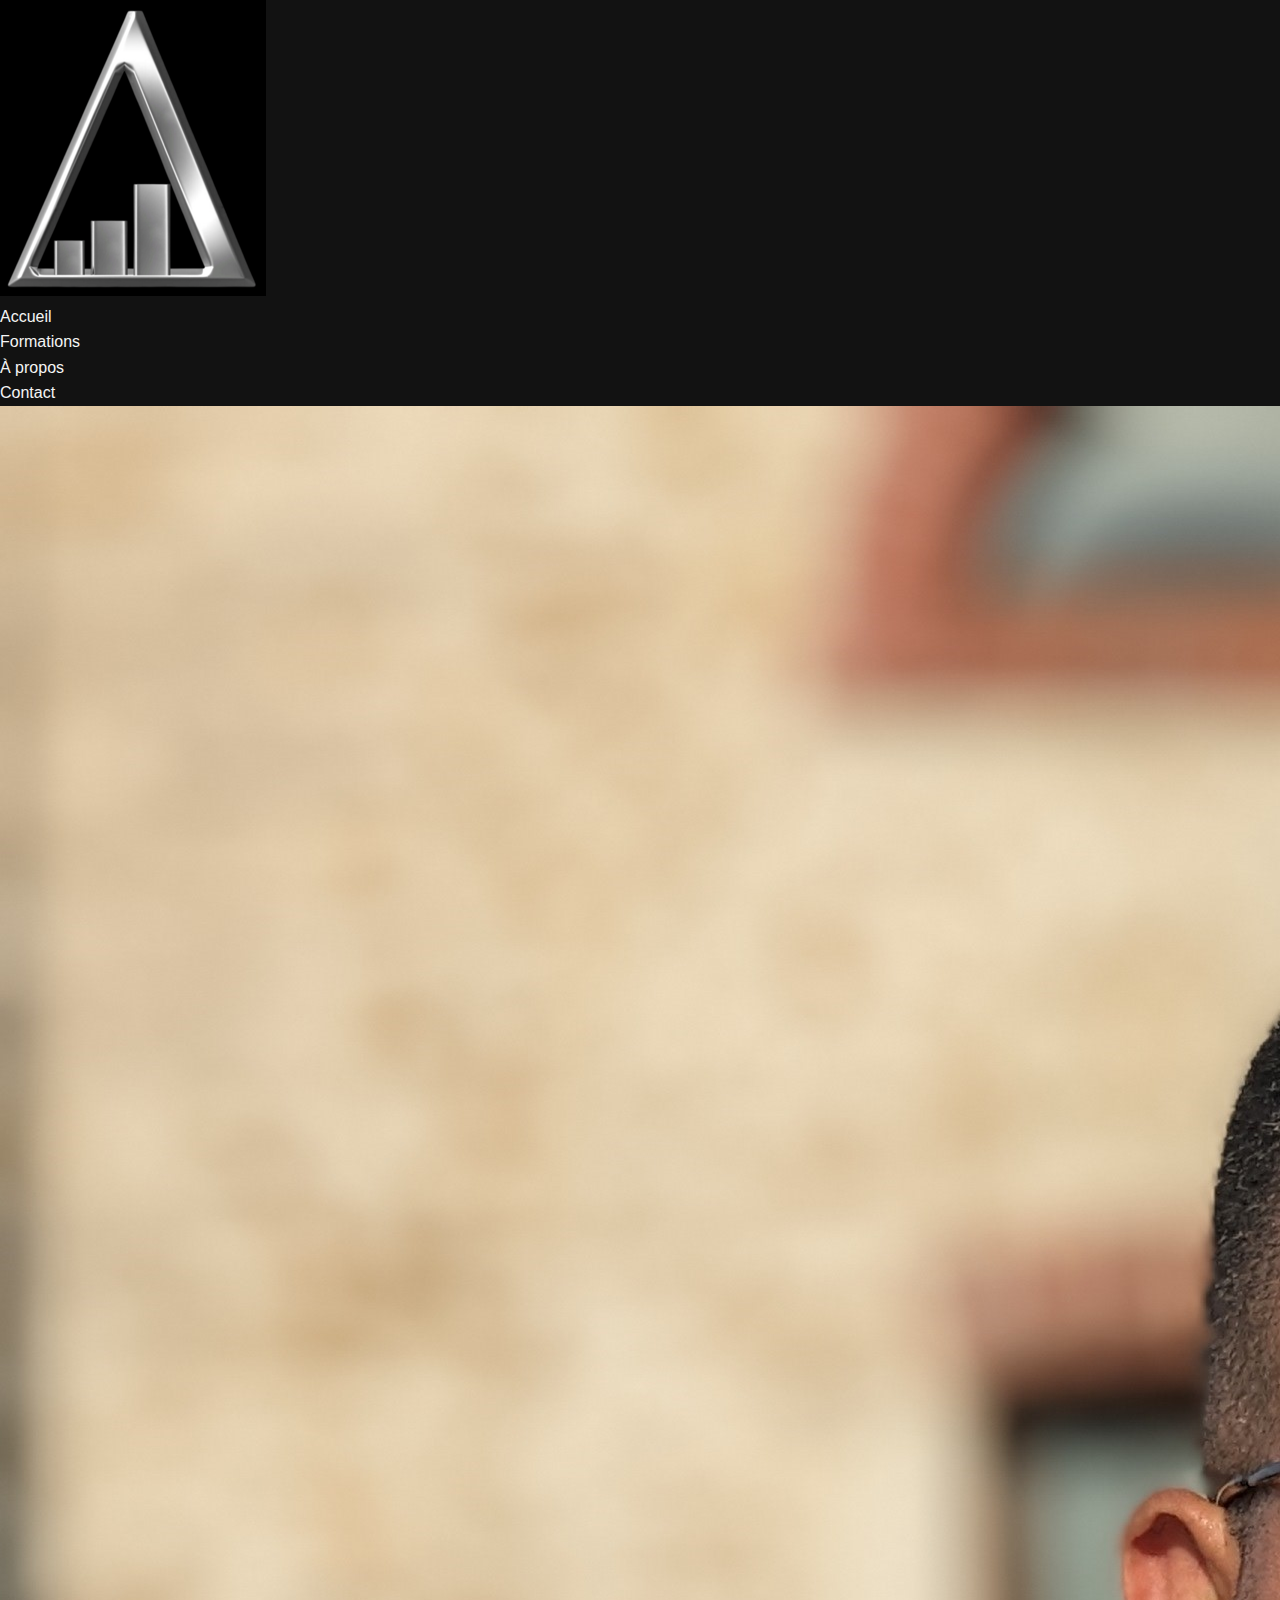
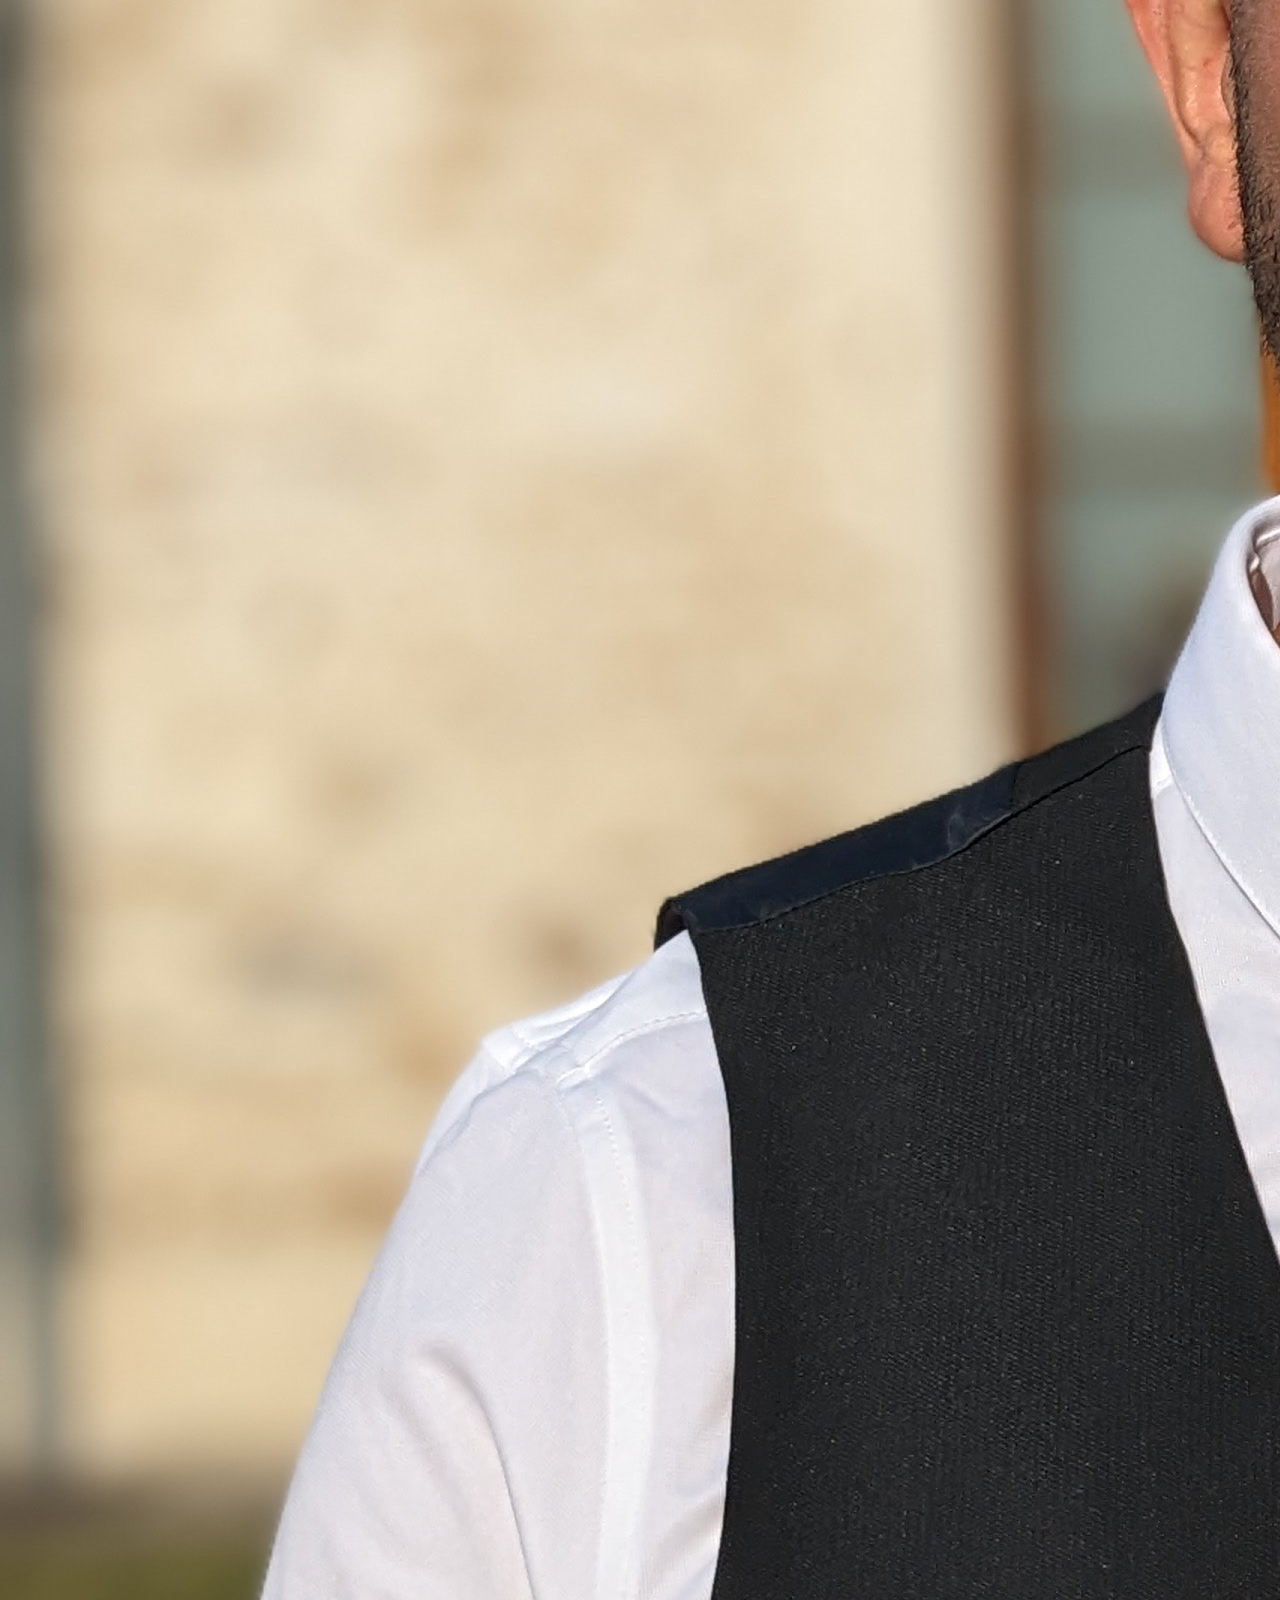
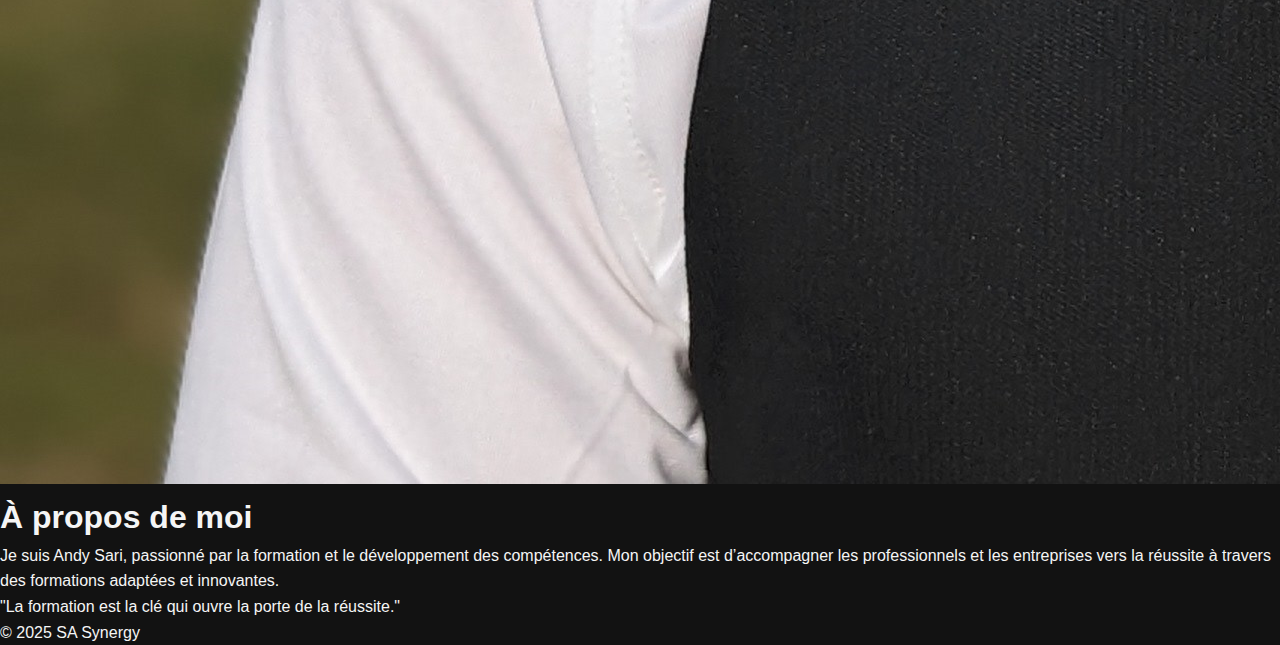
<file: about.html>
<!DOCTYPE html>
<html lang="fr">
<head>
  <meta charset="UTF-8">
  <meta name="viewport" content="width=device-width, initial-scale=1.0">
  <title>À propos - SA Synergy</title>
  <link rel="stylesheet" href="style.css">
</head>
<body>
  <!-- Navigation -->
  <header class="navbar">
    <div class="logo">
      <img src="assets/logo.png" alt="Logo SA Synergy">
    </div>
    <nav>
      <ul>
        <li><a href="index.html#hero">Accueil</a></li>
        <li><a href="index.html#formations">Formations</a></li>
        <li><a href="about.html" class="active">À propos</a></li>
        <li><a href="index.html#contact">Contact</a></li>
      </ul>
    </nav>
  </header>

  <!-- About Section -->
  <section class="about">
    <div class="about-container">
      <img src="assets/andy.jpg" alt="Andy Sari" class="avatar-lg">
      <div class="about-text">
        <h1>À propos de moi</h1>
        <p>Je suis Andy Sari, passionné par la formation et le développement des compétences. 
        Mon objectif est d’accompagner les professionnels et les entreprises vers la réussite à travers des formations adaptées et innovantes.</p>
        <blockquote>
          "La formation est la clé qui ouvre la porte de la réussite."
        </blockquote>
      </div>
    </div>
  </section>

  <footer>
    <p>&copy; 2025 SA Synergy</p>
  </footer>
</body>
</html>
</file>
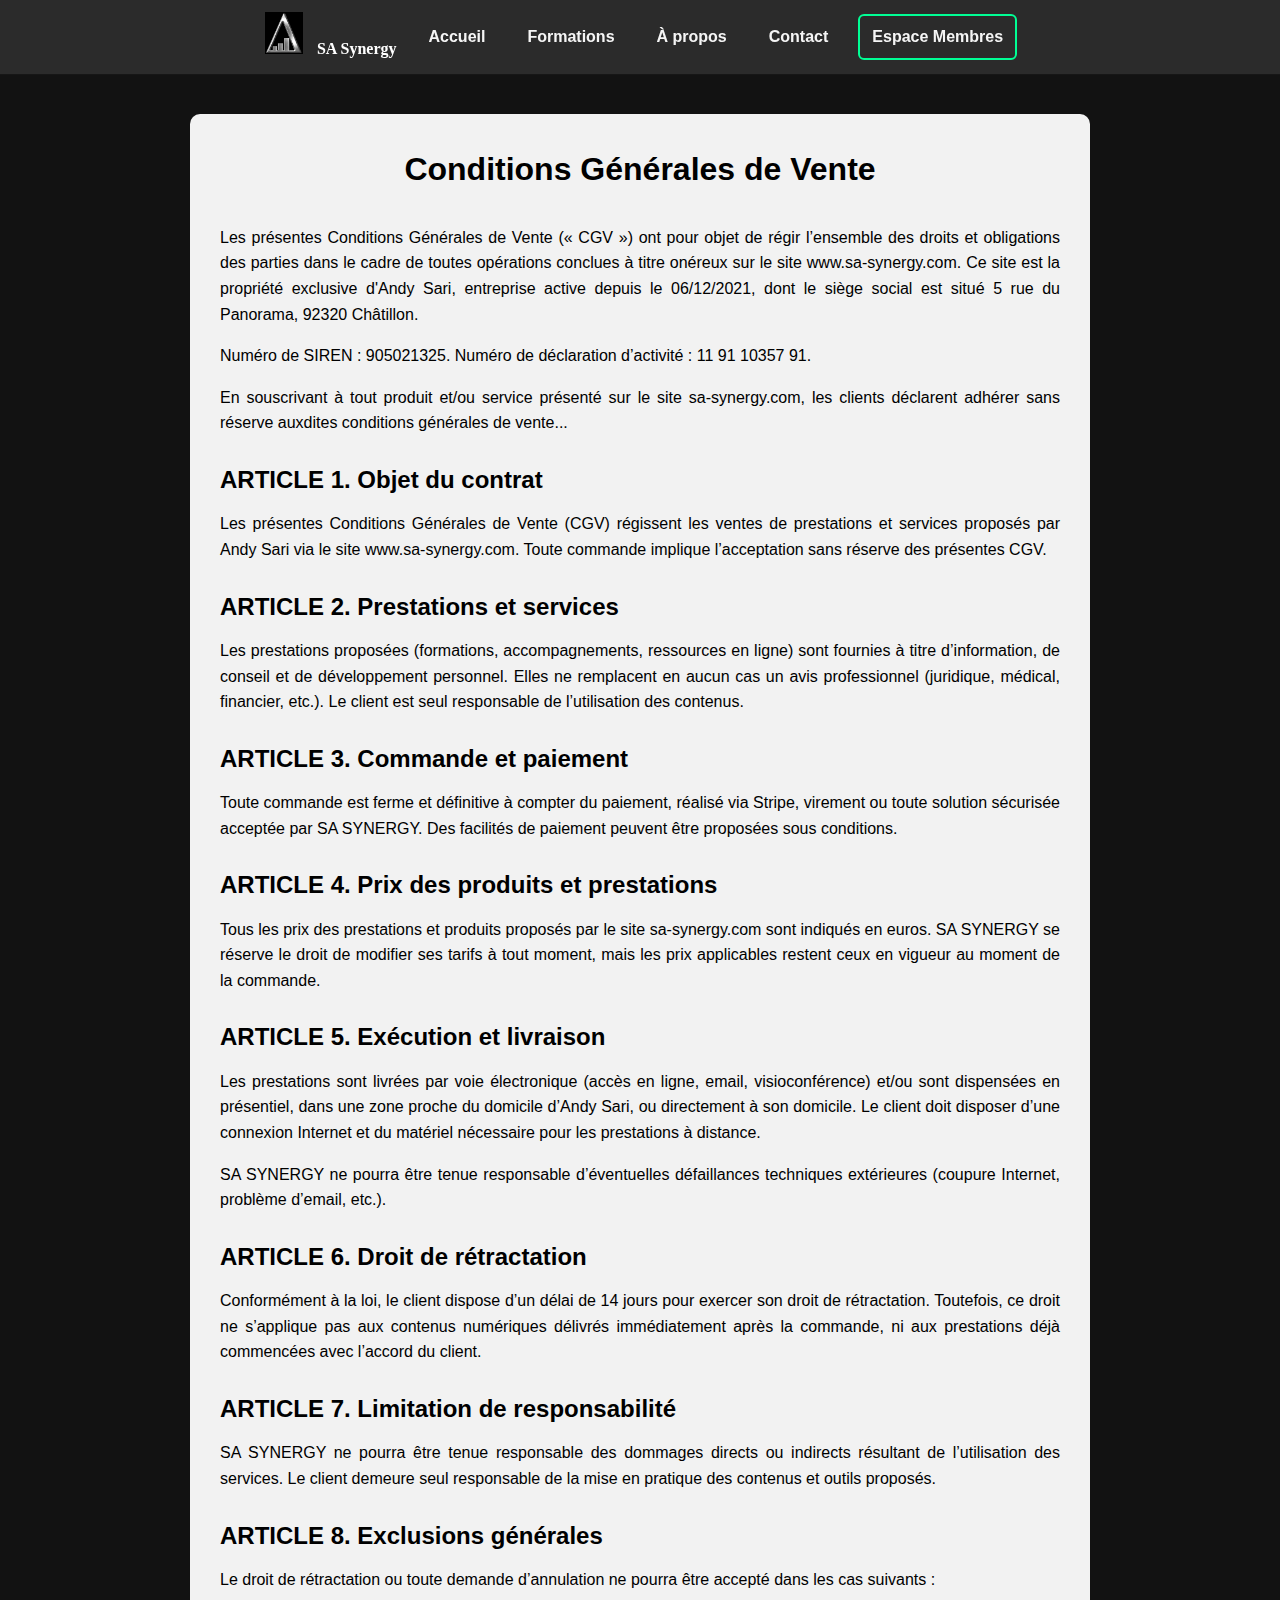
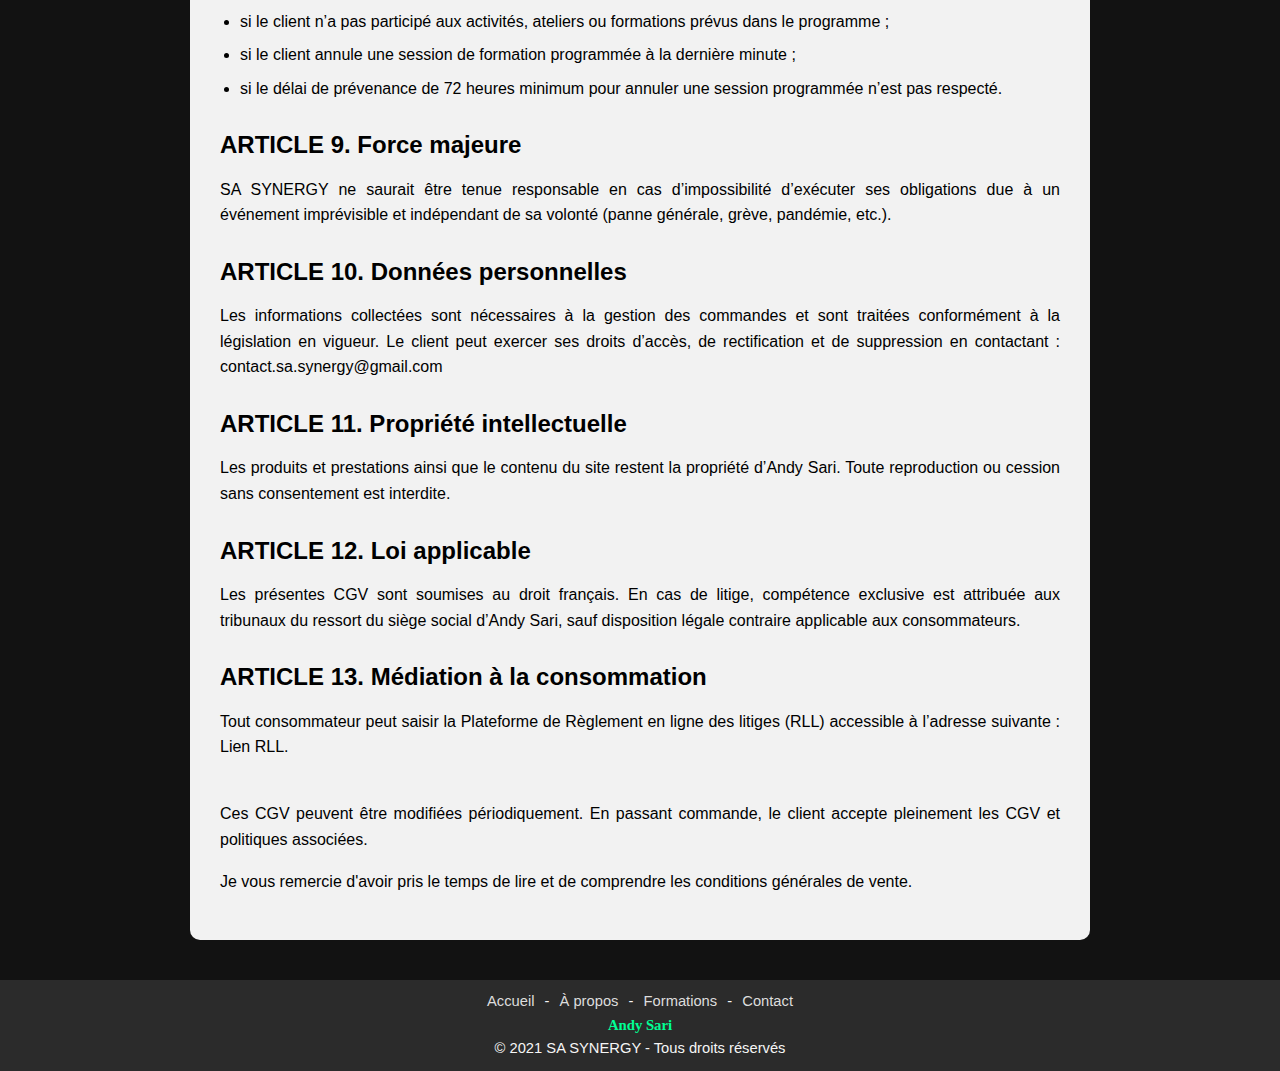
<file: cgv.html>
<!DOCTYPE html>
<html lang="fr">
<head>
  <meta charset="UTF-8">
  <meta name="viewport" content="width=device-width, initial-scale=1.0">
  <title>Conditions Générales de Vente - SA Synergy</title>
  <link rel="stylesheet" href="style.css">
  <style>
    /* Fond blanc avec bord arrondi comme pour autres pages secondaires */
    .cgv-content {
      background-color: #f2f2f2;
      color: #000;
      max-width: 900px;
      margin: 40px auto;
      padding: 30px;
      border-radius: 10px;
    }

    .cgv-content h1 {
      text-align: center;
      margin-bottom: 30px;
    }

    .cgv-content h2, .cgv-content h3 {
      margin-top: 25px;
      margin-bottom: 12px;
    }

    .cgv-content p {
      text-align: justify;
      margin-bottom: 16px;
    }

    .cgv-content ul {
      margin-left: 2em; /* retrait des puces */
      margin-bottom: 16px;
    }

    .cgv-content li {
      margin-bottom: 8px;
    }
  </style>
</head>
<body>

  <!-- HEADER -->
<header class="header">
  <div class="nav-wrap">
    <a href="index.html" class="nav-logo">
      <img src="assets/logo.png" alt="Logo SA Synergy" class="header-logo">
      <span>SA Synergy</span>
    </a>
    <nav>
      <ul class="nav-links">
        <li><a href="index.html">Accueil</a></li>
        <li><a href="index.html#formations">Formations</a></li>
        <li><a href="apropos.html">À propos</a></li>
        <li><a href="index.html#contact">Contact</a></li>
        <li><a href="#" class="btn-espace disabled">Espace Membres</a></li>
      </ul>
    </nav>
    <button class="burger" aria-label="Menu">
      <span></span><span></span><span></span>
    </button>
  </div>
</header>

  <!-- MAIN CONTENT -->
  <main class="content">
    <section class="cgv-content">
      <h1>Conditions Générales de Vente</h1>

      <p>Les présentes Conditions Générales de Vente (« CGV ») ont pour objet de régir l’ensemble des droits et obligations des parties dans le cadre de toutes opérations conclues à titre onéreux sur le site <a href="index.html">www.sa-synergy.com</a>. Ce site est la propriété exclusive d'Andy Sari, entreprise active depuis le 06/12/2021, dont le siège social est situé 5 rue du Panorama, 92320 Châtillon.</p>

      <p>Numéro de SIREN : 905021325. Numéro de déclaration d’activité : 11 91 10357 91.</p>

      <p>En souscrivant à tout produit et/ou service présenté sur le site sa-synergy.com, les clients déclarent adhérer sans réserve auxdites conditions générales de vente...</p>

      <h2>ARTICLE 1. Objet du contrat</h2>
      <p>Les présentes Conditions Générales de Vente (CGV) régissent les ventes de prestations et services proposés par Andy Sari via le site www.sa-synergy.com. Toute commande implique l’acceptation sans réserve des présentes CGV.</p>

      <h2>ARTICLE 2. Prestations et services</h2>
      <p>Les prestations proposées (formations, accompagnements, ressources en ligne) sont fournies à titre d’information, de conseil et de développement personnel. Elles ne remplacent en aucun cas un avis professionnel (juridique, médical, financier, etc.). Le client est seul responsable de l’utilisation des contenus.</p>

      <h2>ARTICLE 3. Commande et paiement</h2>
      <p>Toute commande est ferme et définitive à compter du paiement, réalisé via Stripe, virement ou toute solution sécurisée acceptée par SA SYNERGY. Des facilités de paiement peuvent être proposées sous conditions.</p>

      <h2>ARTICLE 4. Prix des produits et prestations</h2>
      <p>Tous les prix des prestations et produits proposés par le site sa-synergy.com sont indiqués en euros. SA SYNERGY se réserve le droit de modifier ses tarifs à tout moment, mais les prix applicables restent ceux en vigueur au moment de la commande.</p>

      <h2>ARTICLE 5. Exécution et livraison</h2>
      <p>Les prestations sont livrées par voie électronique (accès en ligne, email, visioconférence) et/ou sont dispensées en présentiel, dans une zone proche du domicile d’Andy Sari, ou directement à son domicile.
Le client doit disposer d’une connexion Internet et du matériel nécessaire pour les prestations à distance.</p>
<p>SA SYNERGY ne pourra être tenue responsable d’éventuelles défaillances techniques extérieures (coupure Internet, problème d’email, etc.).</p>

      <h2>ARTICLE 6. Droit de rétractation</h2>
      <p>Conformément à la loi, le client dispose d’un délai de 14 jours pour exercer son droit de rétractation. Toutefois, ce droit ne s’applique pas aux contenus numériques délivrés immédiatement après la commande, ni aux prestations déjà commencées avec l’accord du client.</p>

      <h2>ARTICLE 7. Limitation de responsabilité</h2>
      <p>SA SYNERGY ne pourra être tenue responsable des dommages directs ou indirects résultant de l’utilisation des services. Le client demeure seul responsable de la mise en pratique des contenus et outils proposés.</p>

      <h2>ARTICLE 8. Exclusions générales</h2>
      <p>Le droit de rétractation ou toute demande d’annulation ne pourra être accepté dans les cas suivants :</p>

<ul style="margin-left: 20px; list-style-type: disc;">
  <li>si le client n’a pas participé aux activités, ateliers ou formations prévus dans le programme ;</li>
  <li>si le client annule une session de formation programmée à la dernière minute ;</li>
  <li>si le délai de prévenance de 72 heures minimum pour annuler une session programmée n’est pas respecté.</li>
</ul>
      
      <h2>ARTICLE 9. Force majeure</h2>
      <p>SA SYNERGY ne saurait être tenue responsable en cas d’impossibilité d’exécuter ses obligations due à un événement imprévisible et indépendant de sa volonté (panne générale, grève, pandémie, etc.).</p>

      <h2>ARTICLE 10. Données personnelles</h2>
      <p>Les informations collectées sont nécessaires à la gestion des commandes et sont traitées conformément à la législation en vigueur. Le client peut exercer ses droits d’accès, de rectification et de suppression en contactant : contact.sa.synergy@gmail.com</p>

      <h2>ARTICLE 11. Propriété intellectuelle</h2>
      <p>Les produits et prestations ainsi que le contenu du site restent la propriété d’Andy Sari. Toute reproduction ou cession sans consentement est interdite.</p>

      <h2>ARTICLE 12. Loi applicable</h2>
      <p>Les présentes CGV sont soumises au droit français. En cas de litige, compétence exclusive est attribuée aux tribunaux du ressort du siège social d’Andy Sari, sauf disposition légale contraire applicable aux consommateurs.</p>

      <h2>ARTICLE 13. Médiation à la consommation</h2>
      <p>Tout consommateur peut saisir la Plateforme de Règlement en ligne des litiges (RLL) accessible à l’adresse suivante : <a href="https://commission.europa.eu/select-language?destination=/node/1" target="_blank">Lien RLL</a>.</p>

      <br>

      <p>Ces CGV peuvent être modifiées périodiquement. En passant commande, le client accepte pleinement les CGV et politiques associées.</p>
      <p>Je vous remercie d'avoir pris le temps de lire et de comprendre les conditions générales de vente.</p>
    </section>
  </main>

  <!-- FOOTER -->
  <footer class="footer">
    <div class="footer-links">
      <a href="index.html">Accueil</a>
      <span> - </span>
      <a href="apropos.html">À propos</a>
      <span> - </span>
      <a href="index.html#formations">Formations</a>
      <span> - </span>
      <a href="index.html#contact">Contact</a>
    </div>

    <div class="footer-bottom">
      <p class="signature">Andy Sari</p>
      <p class="copyright">© 2021 SA SYNERGY - Tous droits réservés</p>
    </div>
  </footer>

</body>
</html>
</file>
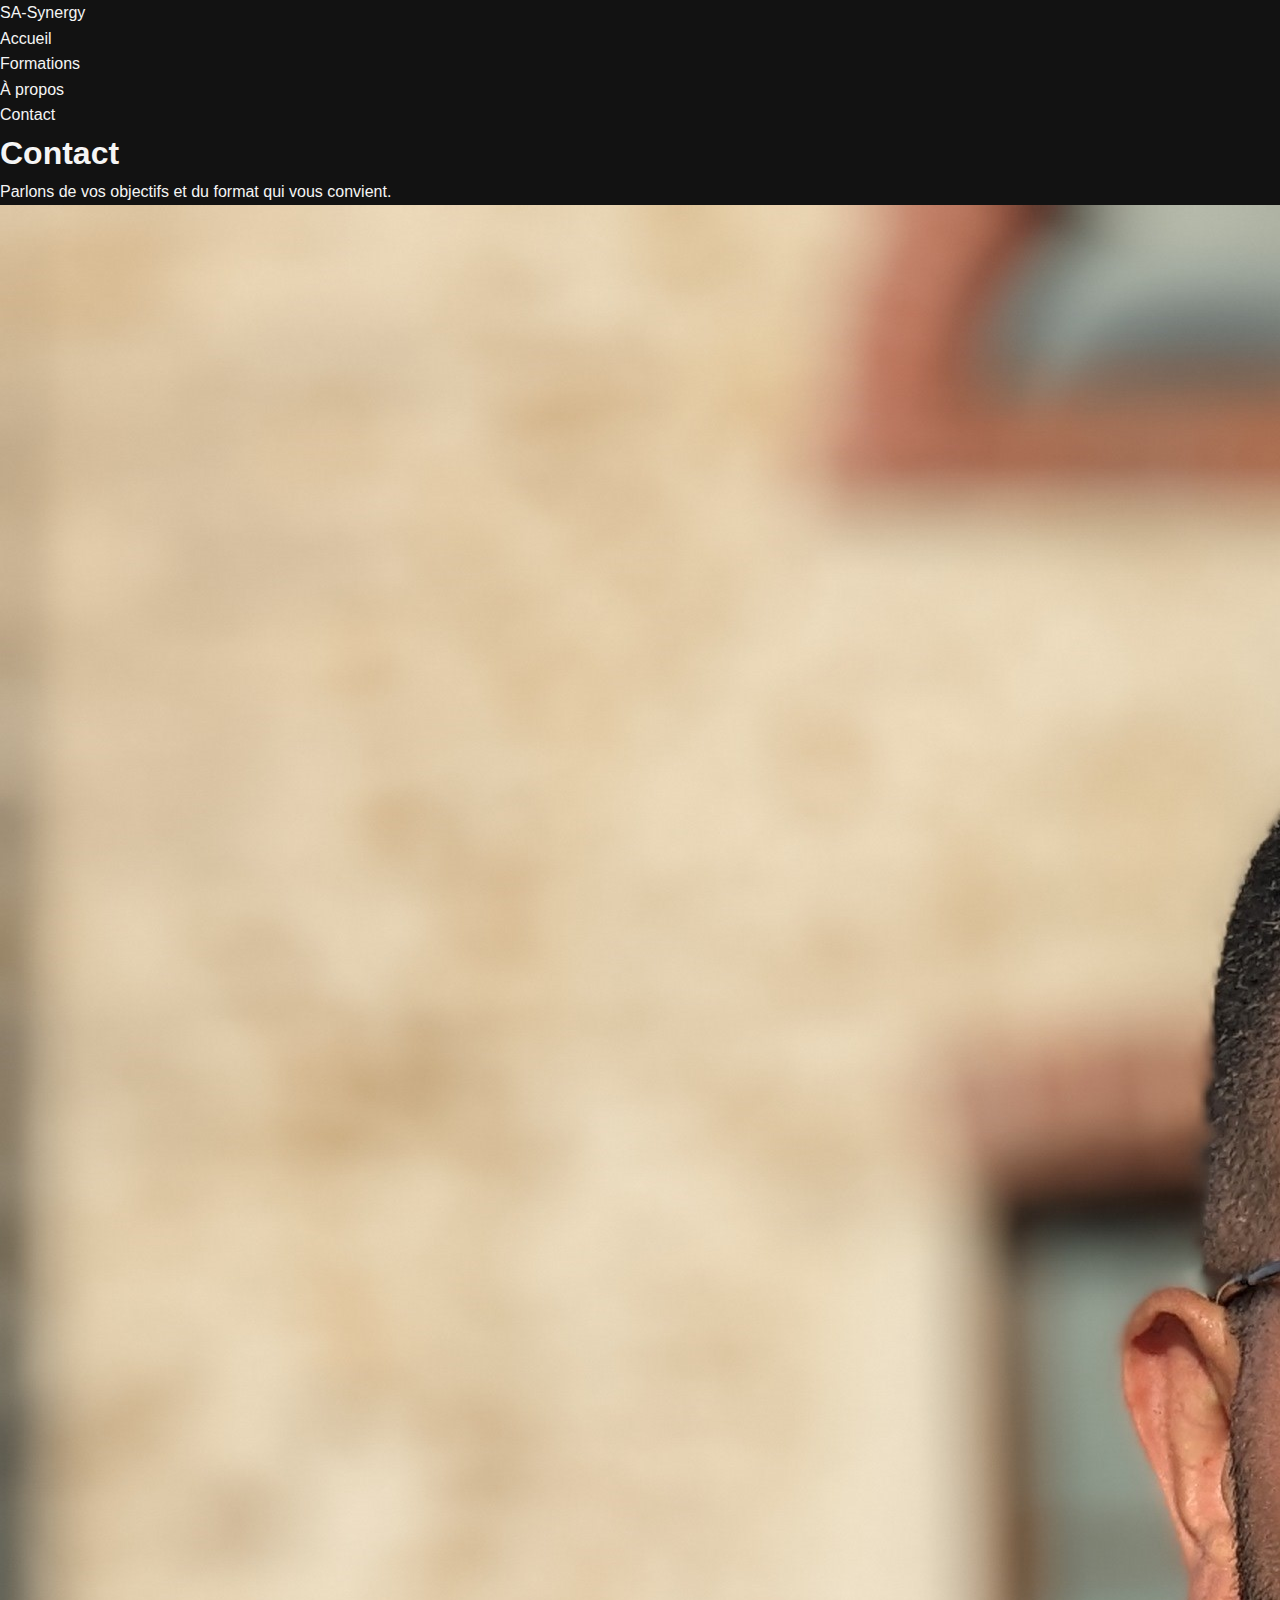
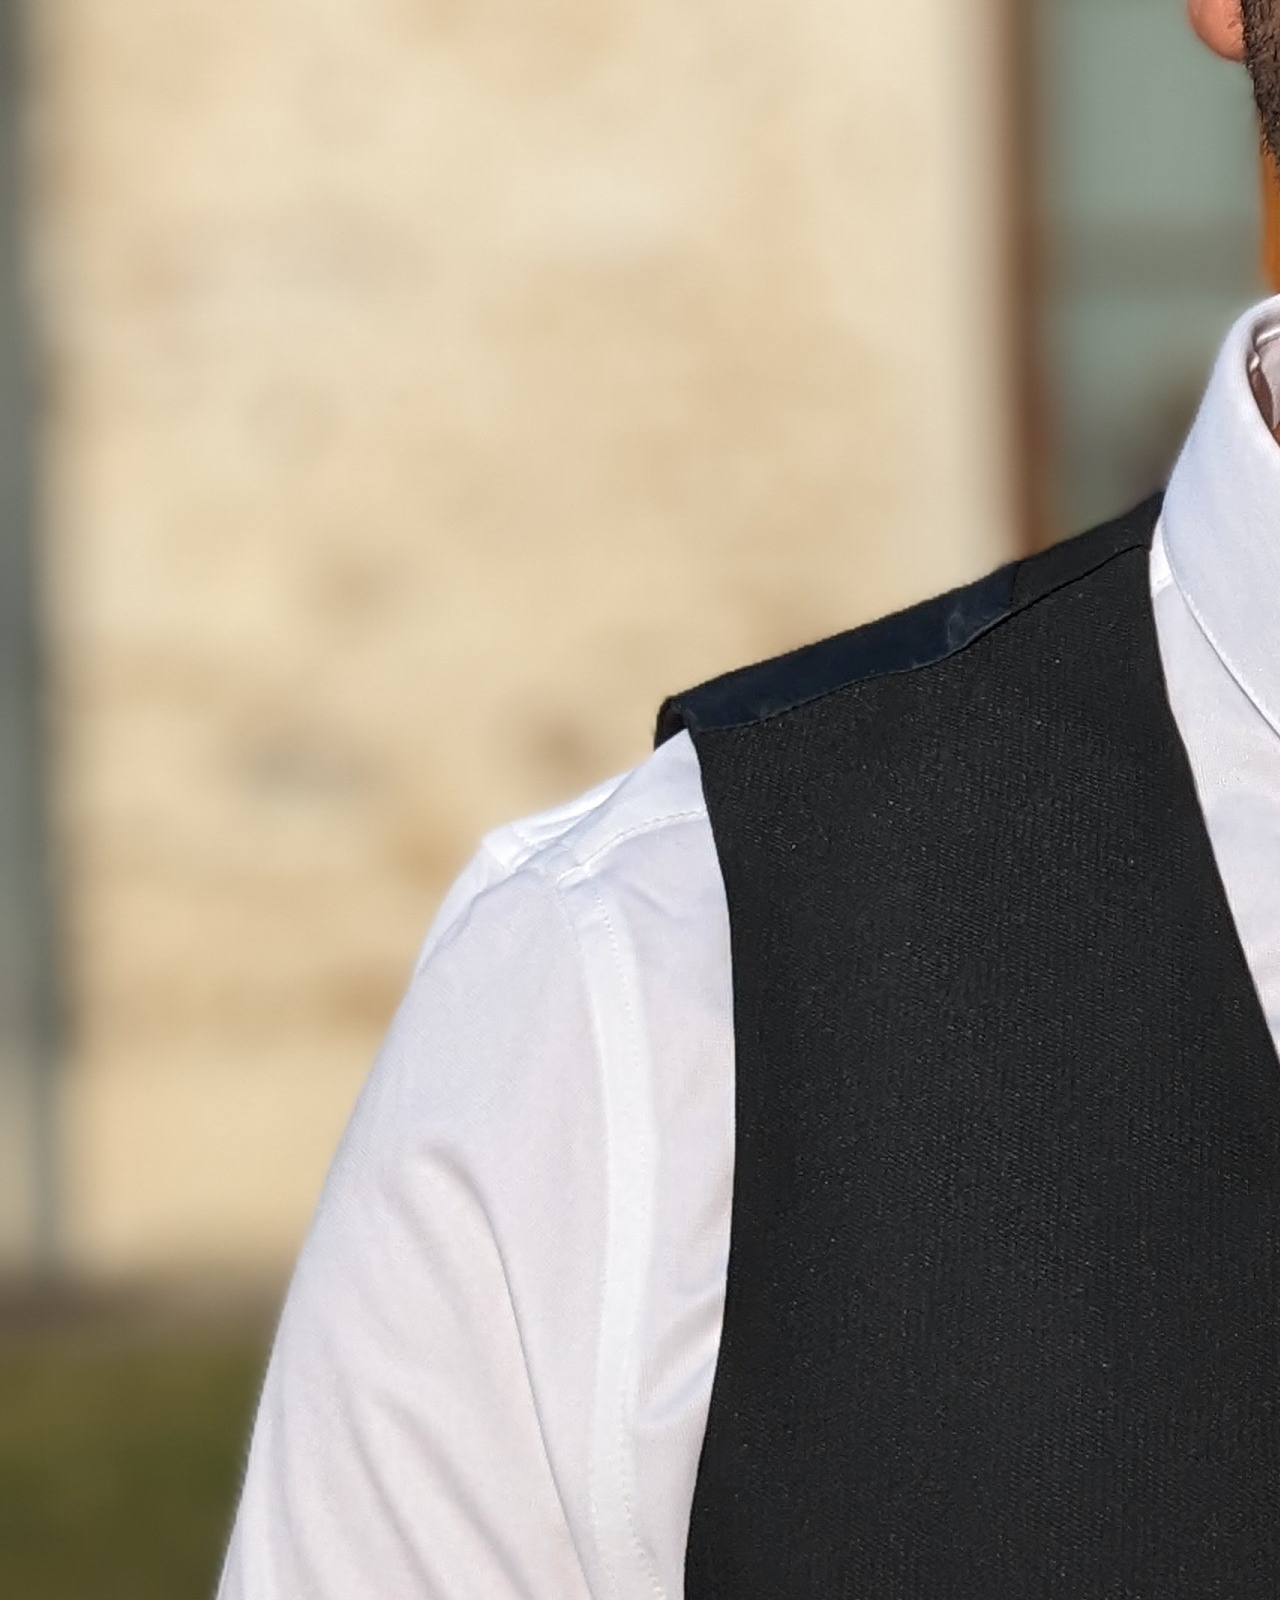
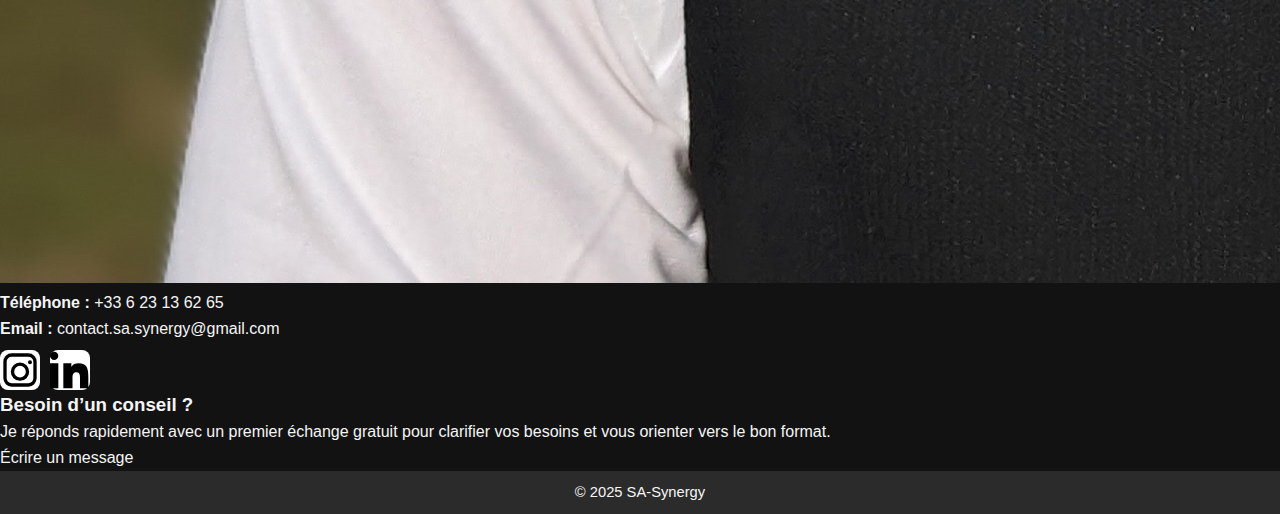
<file: contact.html>
<!DOCTYPE html>
<html lang="fr">
<head>
  <meta charset="UTF-8" />
  <meta name="viewport" content="width=device-width, initial-scale=1.0"/>
  <title>SA SYNERGY — Contact</title>
  <link rel="stylesheet" href="style.css"/>
</head>
<body>
  <nav class="navbar" role="navigation" aria-label="Navigation principale">
    <div class="nav-inner">
      <a href="index.html" class="brand"><span class="brand-mark"></span>SA-Synergy</a>
      <button class="burger" aria-label="Ouvrir le menu" aria-expanded="false" aria-controls="menu">
        <span></span><span></span><span></span>
      </button>
      <ul id="menu" class="menu">
        <li><a href="index.html">Accueil</a></li>
        <li><a href="formations.html">Formations</a></li>
        <li><a href="about.html">À propos</a></li>
        <li><a href="contact.html">Contact</a></li>
      </ul>
    </div>
  </nav>

  <header class="page-hero">
    <h1>Contact</h1>
    <p>Parlons de vos objectifs et du format qui vous convient.</p>
  </header>

  <section class="section contact-grid">
    <div class="contact-card">
      <img src="assets/andy.jpg" alt="Portrait d'Andy Sari" class="avatar"/>
      <div class="contact-info">
        <p><strong>Téléphone :</strong> <a href="tel:+33623136265">+33 6 23 13 62 65</a></p>
        <p><strong>Email :</strong> <a href="mailto:contact.sa.synergy@gmail.com">contact.sa.synergy@gmail.com</a></p>

        <div class="socials">
          <a class="social" href="https://www.instagram.com/andy.sari13/?igshid=ZDc4ODBmNjlmNQ%3D%3D" target="_blank" rel="noopener noreferrer" aria-label="Instagram">
            <svg viewBox="0 0 24 24" aria-hidden="true"><path d="M7 2h10a5 5 0 0 1 5 5v10a5 5 0 0 1-5 5H7a5 5 0 0 1-5-5V7a5 5 0 0 1 5-5zm0 2a3 3 0 0 0-3 3v10a3 3 0 0 0 3 3h10a3 3 0 0 0 3-3V7a3 3 0 0 0-3-3H7zm5 3.5A5.5 5.5 0 1 1 6.5 13 5.51 5.51 0 0 1 12 7.5zm0 2A3.5 3.5 0 1 0 15.5 13 3.5 3.5 0 0 0 12 9.5zM18 6.2a1.2 1.2 0 1 1-1.2 1.2A1.2 1.2 0 0 1 18 6.2z"/></svg>
          </a>
          <a class="social" href="https://www.linkedin.com/in/andy-sari-39a935117/" target="_blank" rel="noopener noreferrer" aria-label="LinkedIn">
            <svg viewBox="0 0 24 24" aria-hidden="true"><path d="M4.98 3.5C4.98 4.88 3.86 6 2.5 6S0 4.88 0 3.5 1.12 1 2.5 1s2.48 1.12 2.48 2.5zM0 8h5v15H0zM8 8h4.8v2h.07C13.6 8.67 15.27 8 17.2 8 22.1 8 23 11.2 23 15.7V23h-5v-6.3c0-1.5-.03-3.4-2.1-3.4-2.1 0-2.4 1.6-2.4 3.3V23H8z"/></svg>
          </a>
        </div>
      </div>
    </div>

    <div class="contact-note">
      <h3>Besoin d’un conseil&nbsp;?</h3>
      <p>Je réponds rapidement avec un premier échange gratuit pour clarifier vos besoins et vous orienter vers le bon format.</p>
      <a class="btn" href="mailto:contact.sa.synergy@gmail.com">Écrire un message</a>
    </div>
  </section>

  <footer class="footer"><p>© 2025 SA-Synergy</p></footer>
  <script src="script.js" defer></script>
</body>
</html>
</file>
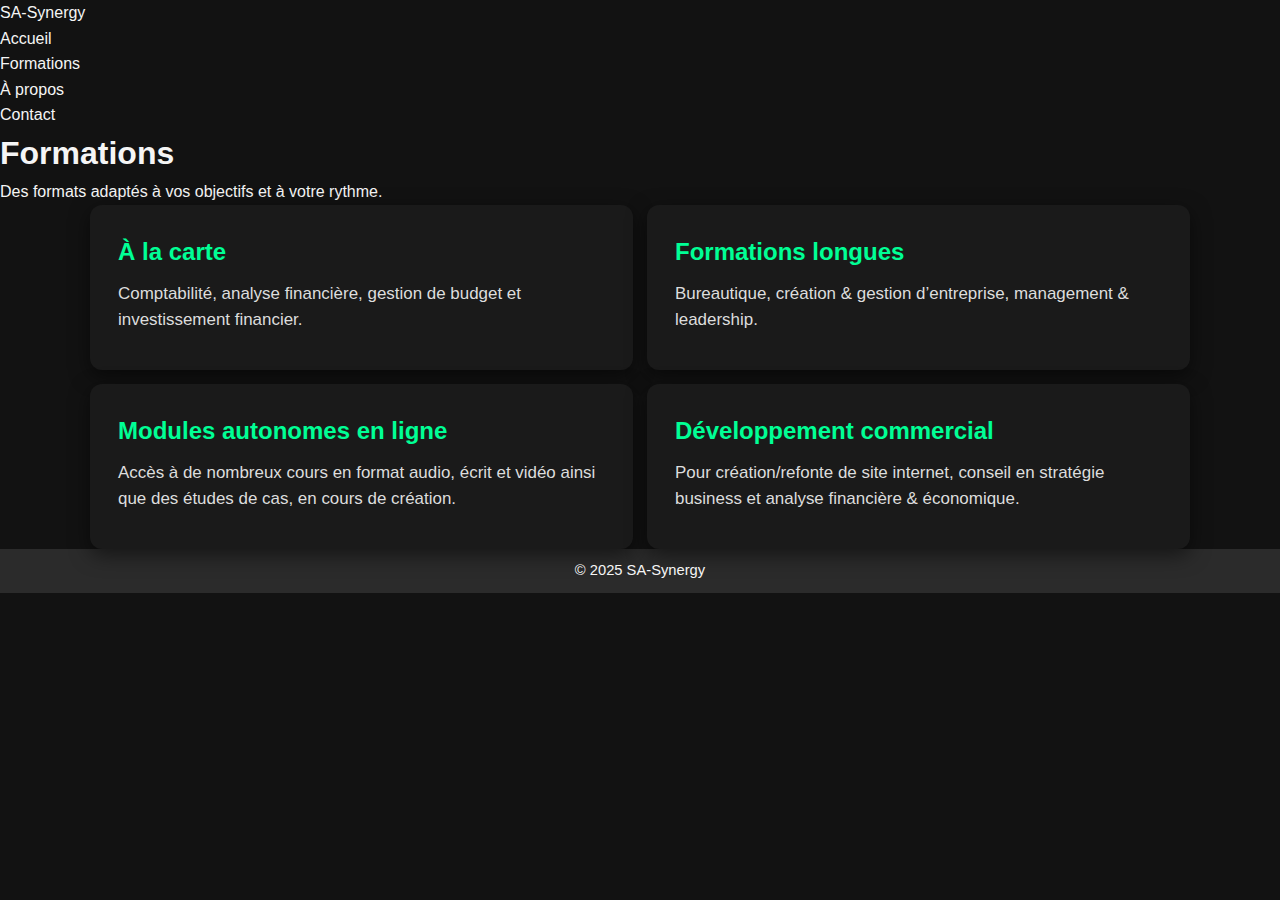
<file: formations.html>
<!DOCTYPE html>
<html lang="fr">
<head>
  <meta charset="UTF-8" />
  <meta name="viewport" content="width=device-width, initial-scale=1.0"/>
  <title>SA SYNERGY — Formations</title>
  <link rel="stylesheet" href="style.css"/>
</head>
<body>
  <nav class="navbar" role="navigation" aria-label="Navigation principale">
    <div class="nav-inner">
      <a href="index.html" class="brand"><span class="brand-mark"></span>SA-Synergy</a>
      <button class="burger" aria-label="Ouvrir le menu" aria-expanded="false" aria-controls="menu">
        <span></span><span></span><span></span>
      </button>
      <ul id="menu" class="menu">
        <li><a href="index.html">Accueil</a></li>
        <li><a href="formations.html">Formations</a></li>
        <li><a href="about.html">À propos</a></li>
        <li><a href="contact.html">Contact</a></li>
      </ul>
    </div>
  </nav>

  <header class="page-hero">
    <h1>Formations</h1>
    <p>Des formats adaptés à vos objectifs et à votre rythme.</p>
  </header>

  <section class="section">
    <div class="cards cards-grid-2x2">
      <article class="card glow" id="carte">
        <h3>À la carte</h3>
        <p>Comptabilité, analyse financière, gestion de budget et investissement financier.</p>
      </article>

      <article class="card glow" id="longues">
        <h3>Formations longues</h3>
        <p>Bureautique, création & gestion d’entreprise, management & leadership.</p>
      </article>

      <article class="card glow" id="modules">
        <h3>Modules autonomes en ligne</h3>
        <p>Accès à de nombreux cours en format audio, écrit et vidéo ainsi que des études de cas, en cours de création.</p>
      </article>

      <article class="card glow" id="business">
        <h3>Développement commercial</h3>
        <p>Pour création/refonte de site internet, conseil en stratégie business et analyse financière & économique.</p>
      </article>
    </div>
  </section>

  <footer class="footer"><p>© 2025 SA-Synergy</p></footer>
  <script src="script.js" defer></script>
</body>
</html>
</file>
<file: style.css>
/* ============================================================
   STYLE GLOBAL
   palette : anthracite / blanc cassé / vert fluo (#00ff95)
   ============================================================ */

/* Reset basique */
* { box-sizing: border-box; margin: 0; padding: 0; }
:root {
  --bg: #121212;
  --panel: #1a1a1a;
  --anthracite: #2b2b2b;
  --muted: #cfcfcf;
  --accent: #00ff95;
  --accent-soft: rgba(0,255,149,0.15);
  --accent-strong: rgba(0,255,149,0.9);
}

/* BODY */
body {
  font-family: 'Inter', sans-serif;
  background: var(--bg);
  color: #f5f5f5;
  line-height: 1.6;
}

/* LINKS & COMMON */
a { color: inherit; text-decoration: none; }
.btn-espace { border: 2px solid var(--accent); padding: 6px 10px; border-radius: 8px; color: #fff; display: inline-block; }
.btn-espace:hover { background: var(--accent); color:#0b0b0b; }

/* ---------- HEADER ---------- */
.header {
  background: var(--anthracite);
  position: sticky;
  top: 0;
  z-index: 1000;
  box-shadow: 0 1px 0 rgba(255,255,255,0.02);
}
.nav-wrap {
  max-width: 1200px; margin: 0 auto; padding: 12px 20px; display: flex; align-items: center; gap: 20px; justify-content: center; position: relative;
}
.header-logo {
  width: 42px;
  height: 42px;
  object-fit: contain;
  margin-right: 8px;
}
.nav-logo { font-weight: 700; color: #fff; font-family: 'Playfair Display', serif; }
nav { display: block; }
.nav-links { display: flex; gap: 18px; list-style: none; align-items: center; justify-content: center; }
.nav-links a { padding: 8px 12px; border-radius: 6px; color: #f5f5f5; font-weight: 600; }
.nav-links a:hover {
  background: linear-gradient(180deg, rgba(0,255,149,0.5), rgba(0,255,149,0.3));
  color: #0b0b0b;
  box-shadow: 0 10px 30px rgba(0,255,149,0.06);
}

/* BURGER */
.burger { position: absolute; right: 18px; display: none; background: none; border: none; padding: 6px; }
.burger span { display: block; width: 22px; height: 3px; background: #fff; margin: 4px 0; border-radius: 3px; }

/* ---------- HERO ---------- */
.hero {
  position: relative;
  overflow: hidden;
  text-align: center;
  padding: 70px 20px 40px 20px;
  min-height: 460px;
  display: flex;
  flex-direction: column;
  justify-content: center;
  align-items: center;
  background: var(--bg);
}

.hero-inner {
  position: relative;
  z-index: 2;
  display: flex;
  flex-direction: column;
  align-items: center;
  gap: 12px;
  max-width: 1100px;
  margin: 0 auto;
}

.hero-logo {
  width: 100%;
  max-width: 500px; /* Ajustable selon la taille de l’image */
  height: auto;
  border-radius: 50%; /* Halo lumineux circulaire */
  box-shadow: 0 0 50px rgba(0,255,149,0.35);
}

.hero h1 { font-family: 'Playfair Display', serif; font-size: 2.8rem; margin-bottom: 2px; }
.hero .slogan { font-size: 1.35rem; font-weight: 600; color: var(--muted); }

/* ---------- FORMATIONS ---------- */
.formations { background: var(--anthracite); padding: 48px 20px; }
.formations h2 { text-align: center; margin-bottom: 28px; font-size: 1.8rem; color: #fff; }
.cards { max-width: 1100px; margin: 0 auto; display: grid; grid-template-columns: repeat(2, minmax(260px, 1fr)); gap: 14px; align-items: stretch; }
.card { background: var(--panel); padding: 28px; border-radius: 12px; box-shadow: 0 6px 20px rgba(0,0,0,0.5); transition: transform .28s ease, box-shadow .28s ease; display: flex; flex-direction: column; }
.card h3 { font-size: 1.5rem; color: var(--accent); margin-bottom: 10px; }
.card p { font-size: 1.06rem; color: #ddd; line-height: 1.5; margin-bottom: 10px; }
.card:hover { transform: translateY(-6px); box-shadow: 0 18px 40px rgba(0,255,149,0.08); }

/* ---------- CONTACT ---------- */
.contact { padding: 36px 20px; text-align: center; }
.contact h2 { margin-bottom: 18px; font-size: 1.6rem; }
.contact-form { max-width: 520px; margin: 0 auto 12px; }
.field { position: relative; margin-bottom: 10px; }
.field input, .field textarea { width: 100%; padding: 12px; border-radius: 8px; border: 1px solid rgba(255,255,255,0.06); background: #0f0f0f; color: #fff; resize: vertical; cursor: not-allowed; }
.hover-warning { display: none; position: absolute; right: 8px; top: 50%; transform: translateY(-50%); color: #ff6666; font-size: 0.85rem; white-space: nowrap; }
.field:hover .hover-warning { display: inline-block; }
.contact-infos { display: flex; flex-direction: column; align-items: center; gap: 6px; margin-top: 8px; }
.contact-lines { display: flex; gap: 12px; align-items: center; justify-content: center; flex-wrap: wrap; }
.contact-lines p { margin: 0; color: #ddd; font-size: 0.96rem; }
.contact-lines a { color: #ddd; text-decoration: none; }
.socials { display: flex; gap: 10px; margin-top: 8px; }
.socials a { display: inline-flex; align-items: center; justify-content: center; width: 40px; height: 40px; border-radius: 8px; background: #fff; color: #000; transition: all .25s; }
.socials a:hover { background: var(--accent); color: #0b0b0b; transform: translateY(-3px); }

/* ---------- FOOTER ---------- */
.footer { background: var(--anthracite); padding: 10px 18px; text-align: center; font-size: 0.92rem; }
.footer .footer-links a { color: #ddd; margin: 0 6px; }
.footer .signature { color: var(--accent); font-family: 'Playfair Display', serif; font-weight: 700; }

/* ============================================================
   RESPONSIVE
   ============================================================ */
@media (max-width: 900px) {
  .nav-links { display: none; position: absolute; left: 0; right: 0; top: 62px; background: var(--anthracite); flex-direction: column; padding: 12px 20px; gap: 8px; }
  .burger { display: block; }
  .nav-links.show { display: flex; }

  .cards { grid-template-columns: 1fr; gap: 16px; max-width: 720px; }
  .hero { padding: 56px 18px 36px 18px; min-height: 380px; }
  .hero-logo { max-width: 90%; }
}
</file>
